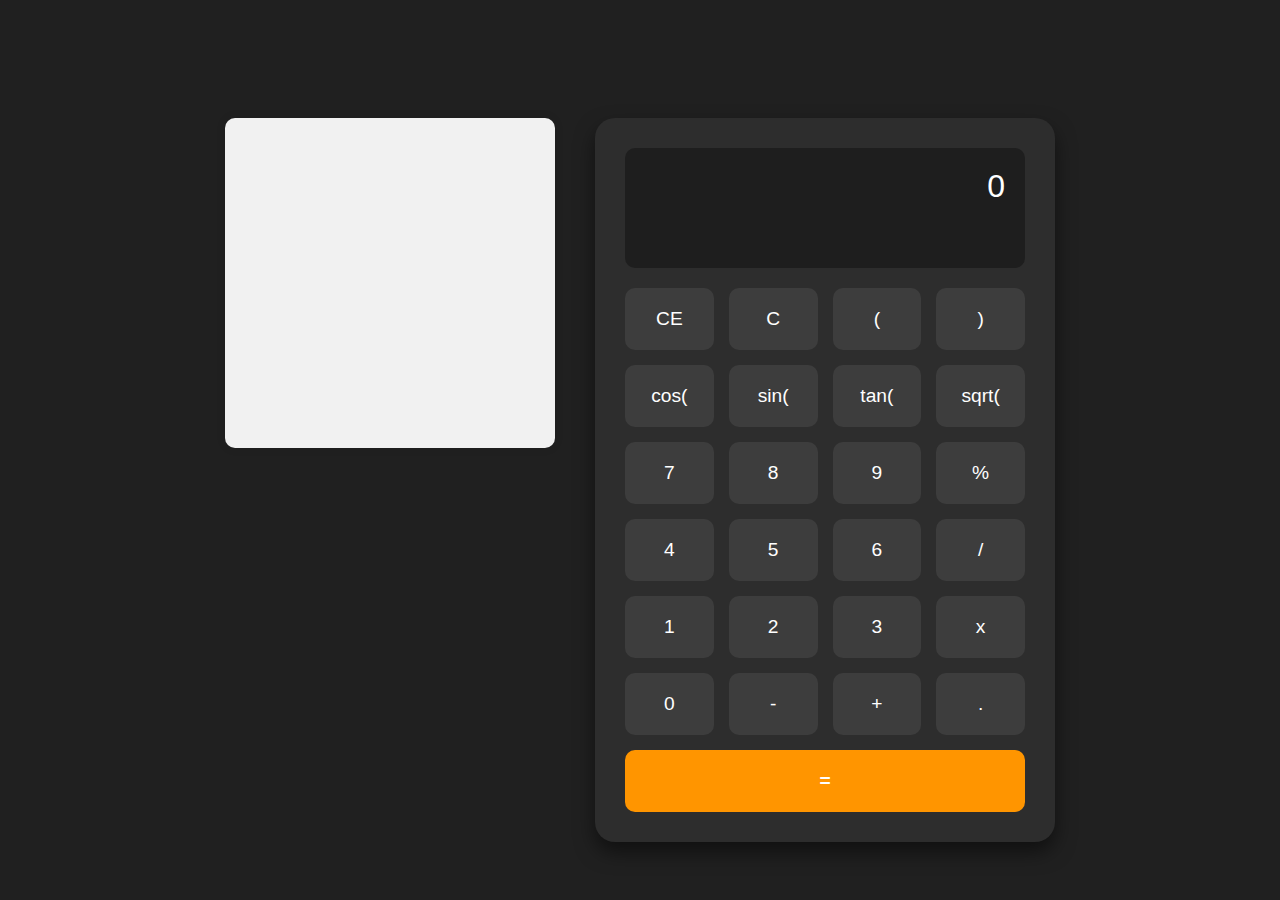
<file: index.html>
<!DOCTYPE html>
<html lang="en">
<head>
  <meta charset="UTF-8" />
  <meta name="viewport" content="width=device-width, initial-scale=1.0" />
  <title>Windows Calculator Clone</title>
  <link rel="stylesheet" href="style.css" />
</head>
<body>
  <div class="layout">
    <div id="history" class="history"></div>
  
  <div class="calculator">
    <div class="display">
      <div id="expression"></div>
      <div id="result">0</div>
    </div>
    <div class="buttons">
      <button class="btn" data-action="clear-entry">CE</button>
      <button class="btn" data-action="clear">C</button>
      <button class="btn">(</button>
      <button class="btn">)</button>
      <button class="btn">cos(</button>
      <button class="btn">sin(</button>
      <button class="btn">tan(</button>
      <button class="btn">sqrt(</button>
      <button class="btn">7</button>
      <button class="btn">8</button>
      <button class="btn">9</button>
      <button class="btn">%</button>
      <button class="btn">4</button>
      <button class="btn">5</button>
      <button class="btn">6</button>
      <button class="btn">/</button>
      <button class="btn">1</button>
      <button class="btn">2</button>
      <button class="btn">3</button>
      <button class="btn" data-value="*">x</button>
      <button class="btn">0</button>
      <button class="btn">-</button>
      <button class="btn">+</button>
      <button class="btn">.</button>
      <button class="btn equal">=</button>
      <!-- <button class="btn delete" data-action="delete">
        <svg width="24" height="24" fill="white" viewBox="0 0 24 24">
          <path d="M6.414 4L2 12l4.414 8H20a2 2 0 0 0 2-2V6a2 2 0 0 0-2-2H6.414zM9.707 9.707L11.414 8l1.293 1.293L14 10.586l-1.293 1.293L14 13.172l-1.293 1.293-1.293-1.293L10.12 12.88 8.828 14.172 7.535 12.88 8.828 11.586 7.535 10.293 8.828 9z"/>
        </svg>
      </button> -->
    </div>
  </div>
  

  <script src="app.js"></script>
</body>
</html>
</file>
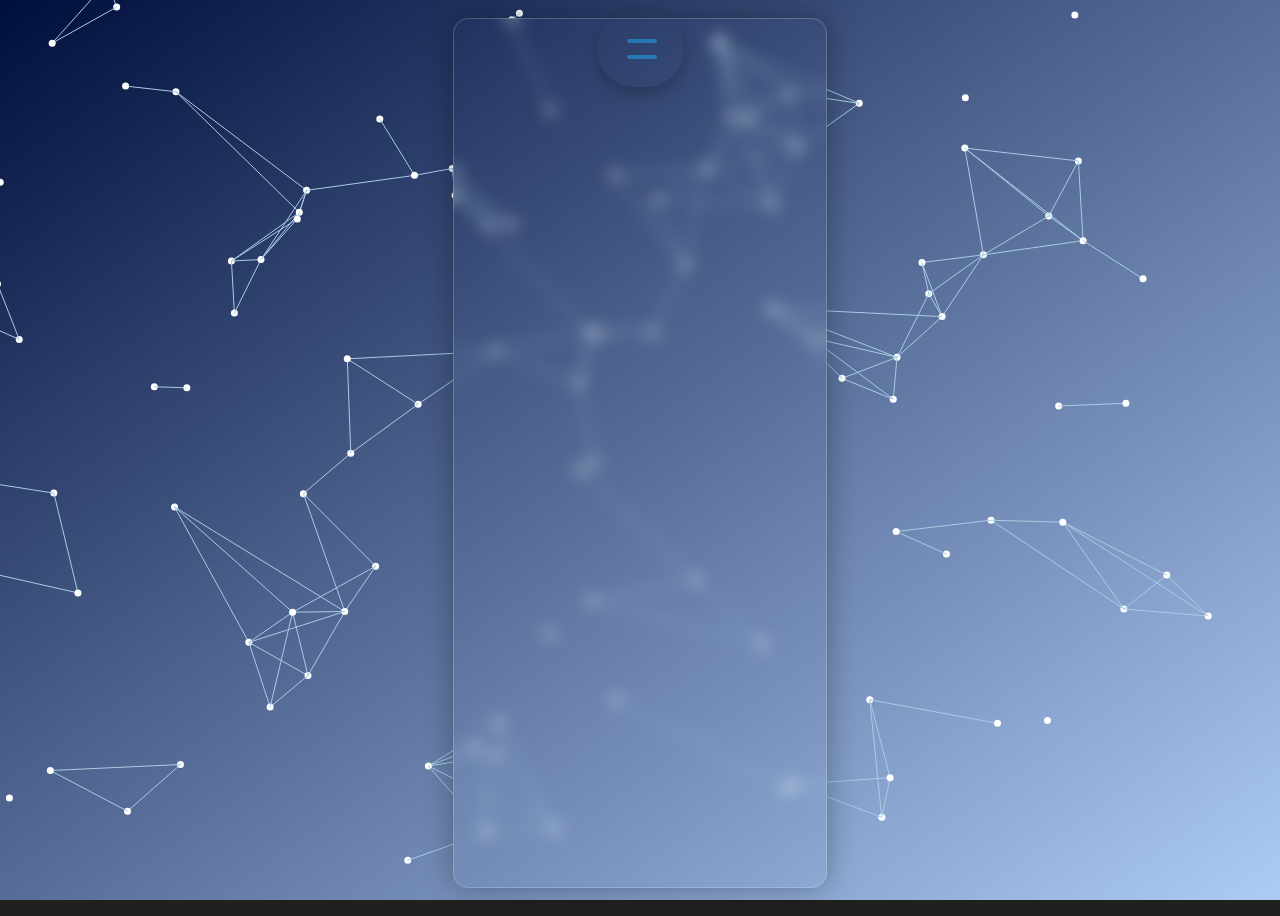
<file: calcul/demo/index.html>
<!DOCTYPE html>
<html lang="en">
<head>
    <meta charset="UTF-8">
    <meta name="viewport" content="width=device-width, initial-scale=1.0">
    <title>Document</title>
    
    <script src="https://code.jquery.com/jquery-3.6.0.min.js"></script>
    <script src="../jquery.particleground.min.js"></script>
    <link href="https://fonts.googleapis.com/css2?family=Patrick+Hand&display=swap" rel="stylesheet">
    <link rel="stylesheet" href="css/demo.css">

</head>
<body>
    <div class="nav-container">
        <div class="nav">
            <input type="checkbox">
            <span></span>
            <span></span>
            <div class="menu">
                <li><a href="#" alt="history"><img src="[data-uri]" alt="time-machine--v1"></a></li>
                <li><a href="#" alt="unit-Converter"><img src="[data-uri]" alt="balance-scale-left"></a></li>
                <li><a href="#" alt="timeConverter"><img src="[data-uri]" alt="order-history"></a></li>
                <li><a href="#" alt="rules"><img src="[data-uri]" alt="hint"></a></li>
            </div>
        </div>
    </div>
    <div class="time-converter">
        <h2>🌍 World Time Converter</h2>
        <label>From Time Zone:</label>
        <select id="fromZone"></select>
      
        <label>To Time Zone:</label>
        <select id="toZone"></select>
      
        <label>Time:</label>
        <input type="time" id="inputTime">
      
        <button onclick="convertTime()">Convert</button>
      
        <div id="convertedTime"></div>
    </div>
      
    <div id="particles"></div>
    <div class="layout">
        <!-- Unit Converter Box -->
        <div class="unit-converter">
            <h3>Unit Converter</h3>
            <input type="number" id="unit-input" placeholder="Enter value">
            <select id="unit-type">
                <option value="cm-to-in">cm → in</option>
                <option value="in-to-cm">in → cm</option>
                <option value="kg-to-lb">kg → lb</option>
                <option value="lb-to-kg">lb → kg</option>
                <option value="c-to-f">°C → °F</option>
                <option value="f-to-c">°F → °C</option>
            </select>
            <button id="convert-btn" class="btn">Convert</button>
            <div id="unit-result" class="display" style="margin-top: 15px;">Result: 0</div>
        </div>
        
        <div id="history" class="history"></div>
<!-- Help Menu Modal -->
<div class="rules" style="display: none;">
  <div class="modal-content">
    
    <div class="tab-container">
        <div class="tab active" data-tab="rules">Math Rules</div>
        <div class="tab" data-tab="warnings">Warnings</div>
    </div>
    
    <div class="tab-content active" id="rules">
        <div class="rules-section">
            <div class="rule-item">
                <div class="rule-title">Order of Operations (PEMDAS)</div>
                <div class="rule-details">
                    <p>PEMDAS stands for Parentheses, Exponents, Multiplication and Division (left to right), Addition and Subtraction (left to right).</p>
                    <p><strong>Example:</strong> 3 + 4 × 2 = 11 (not 14)</p>
                    <ul>
                        <li>Parentheses: (3 + 4) × 2 = 14</li>
                        <li>Exponents: 3 + 4² = 19</li>
                        <li>Multiplication/Division: 8 ÷ 2 × 4 = 16</li>
                    </ul>
                </div>
            </div>
            <div class="rule-item">
                <div class="rule-title">Negative Numbers</div>
                <div class="rule-details">
                    <p>Negative numbers are represented with a minus sign (-).</p>
                    <p>Operations with negatives:</p>
                    <ul>
                        <li>-(-a) = a</li>
                        <li>a + (-b) = a - b</li>
                        <li>a × (-b) = -(a × b)</li>
                        <li>(-a) × (-b) = a × b</li>
                    </ul>
                </div>
            </div>
            <div class="rule-item">
                <div class="rule-title">Percentages</div>
                <div class="rule-details">
                    <p>The percentage (%) calculates the percent of a number.</p>
                    <p><strong>Examples:</strong></p>
                    <ul>
                        <li>50% of 200 = 100</li>
                        <li>Add a percentage: 200 + 10% = 220</li>
                        <li>Subtract a percentage: 200 - 10% = 180</li>
                    </ul>
                </div>
            </div>
            <div class="rule-item">
                <div class="rule-title">Decimal Numbers</div>
                <div class="rule-details">
                    <p>Decimal numbers use a dot (.) as the separator.</p>
                    <p>Operations follow the same rules as with integers.</p>
                    <p><strong>Examples:</strong></p>
                    <ul>
                        <li>3.5 + 2.1 = 5.6</li>
                        <li>4.8 ÷ 2 = 2.4</li>
                        <li>0.1 + 0.2 = 0.3</li>
                    </ul>
                </div>
            </div>
        </div>
    </div>
    
    <div class="tab-content" id="warnings">
        <div class="rules-section">
            <div class="rule-item">
                <div class="rule-title">Division by Zero</div>
                <div class="rule-details">
                    <p>Division by zero is impossible and will generate an error.</p>
                    <p><strong>Example:</strong> 5 ÷ 0 = Error</p>
                    <p>This operation has no defined mathematical result.</p>
                </div>
            </div>
            <div class="rule-item">
                <div class="rule-title">Invalid Input</div>
                <div class="rule-details">
                    <p>The calculator will display an error for invalid expressions.</p>
                    <p><strong>Examples:</strong></p>
                    <ul>
                        <li>Multiple operators: 3++4</li>
                        <li>Unclosed parentheses: 3×(2+5</li>
                        <li>Incorrect syntax: 3.4.5 + 2</li>
                    </ul>
                </div>
            </div>
            <div class="rule-item">
                <div class="rule-title">Precision Limits</div>
                <div class="rule-details">
                    <p>The calculator has precision limits for very large or very small numbers.</p>
                    <p>Extreme values may be rounded or shown in scientific notation.</p>
                    <p><strong>Example:</strong> 1.23456789e+15 for 1,234,567,890,000,000</p>
                </div>
            </div>
        </div>
    </div>
    
    <div class="calculator-footer" id="hideHelp">
        Hide Help
    </div>
  </div>
</div>
<!-- End Help Menu Modal -->

        <!-- New Transparent Calculator -->
        <div class="calculator">
            <div class="calculator-showing">
                <input type="text" class="calculator-input calculator-expression" id="expression" readonly>
            </div>
            <div class="calculator-typing">
                <input type="text" class="calculator-input calculator-result" id="result" readonly>
            </div>
            <div class="calculator-buttons">
                <div class="calculator-row">
                    <button class="calculator-button blue-button" data-action="clear-entry">CE</button>
                    <button class="calculator-button blue-button" data-action="clear">C</button>
                    <button class="calculator-button blue-button">(</button>
                    <button class="calculator-button blue-button">)</button>
                </div>
                <div class="calculator-row">
                    <button class="calculator-button blue-button">cos(</button>
                    <button class="calculator-button blue-button">sin(</button>
                    <button class="calculator-button blue-button">tan(</button>
                    <button class="calculator-button blue-button">sqrt(</button>
                </div>
                <div class="calculator-row">
                    <button class="calculator-button">7</button>
                    <button class="calculator-button">8</button>
                    <button class="calculator-button">9</button>
                    <button class="calculator-button blue-bg-button">%</button>
                </div>
                <div class="calculator-row">
                    <button class="calculator-button">4</button>
                    <button class="calculator-button">5</button>
                    <button class="calculator-button">6</button>
                    <button class="calculator-button blue-bg-button">/</button>
                </div>
                <div class="calculator-row">
                    <button class="calculator-button">1</button>
                    <button class="calculator-button">2</button>
                    <button class="calculator-button">3</button>
                    <button class="calculator-button blue-bg-button">*</button>
                </div>
                <div class="calculator-row">
                    <button class="calculator-button calculator-zero">0</button>
                    <button class="calculator-button blue-bg-button">.</button>
                    <button class="calculator-button blue-bg-button">+</button>
                </div>
                <div class="calculator-row">
                    <button class="calculator-button calculator-equal">=</button>
                    <button class="calculator-button blue-bg-button">-</button>
                </div>
            </div>
        </div>
    </div>

    <script src="js/script.js"></script>
    
</body>
</html>
</file>
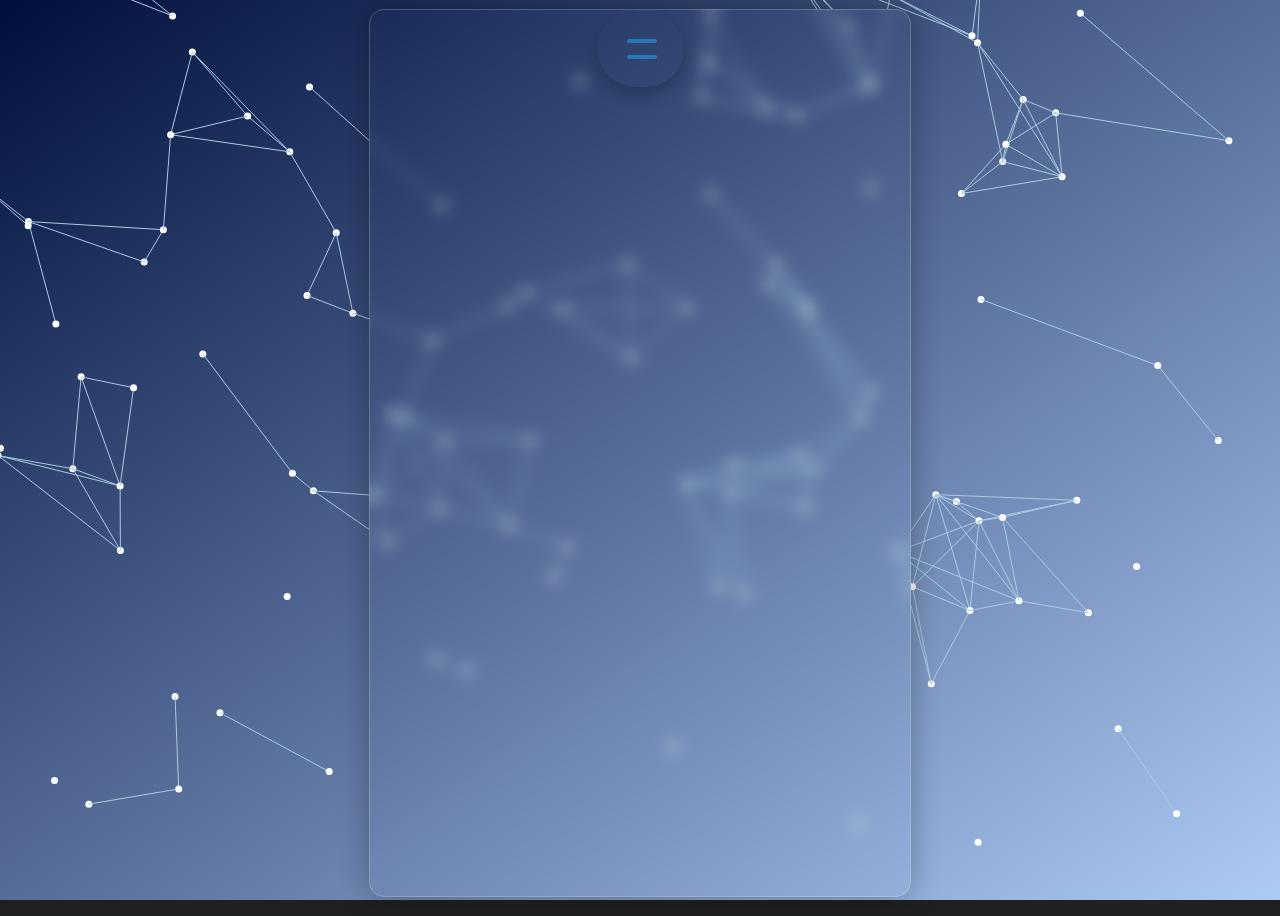
<file: particleground-master/demo/index.html>
<!DOCTYPE html>
<html lang="en">
<head>
    <meta charset="UTF-8">
    <meta name="viewport" content="width=device-width, initial-scale=1.0">
    <title>Document</title>
    <script src="https://code.jquery.com/jquery-3.6.0.min.js"></script>
    <script src="../jquery.particleground.min.js"></script>
    <link href="https://fonts.googleapis.com/css2?family=Patrick+Hand&display=swap" rel="stylesheet">
    <link rel="stylesheet" href="css/demo.css">
</head>
<body>
    <div class="nav-container">
        <div class="nav">
            <input type="checkbox">
            <span></span>
            <span></span>
            <div class="menu">
                <li><a href="#" alt="history"><img src="[data-uri]" alt="time-machine--v1"></a></li>
                <li><a href="#" alt="unit-Converter"><img src="[data-uri]" alt="balance-scale-left"></a></li>
                <li><a href="#" alt="timeConverter"><img src="[data-uri]" alt="order-history"></a></li>
                <li><a href="#"><img src="[data-uri]" alt="hint"></a></li>
            </div>
        </div>
    </div>
    <div class="time-converter">
        <h2>🌍 World Time Converter</h2>
        <label>From Time Zone:</label>
        <select id="fromZone"></select>
      
        <label>To Time Zone:</label>
        <select id="toZone"></select>
      
        <label>Time:</label>
        <input type="time" id="inputTime">
      
        <button onclick="convertTime()">Convert</button>
      
        <div id="convertedTime"></div>
    </div>
      
    <div id="particles"></div>
    <div class="layout">
        <!-- Unit Converter Box -->
        <div class="unit-converter">
            <h3>Unit Converter</h3>
            <input type="number" id="unit-input" placeholder="Enter value">
            <select id="unit-type">
                <option value="cm-to-in">cm → in</option>
                <option value="in-to-cm">in → cm</option>
                <option value="kg-to-lb">kg → lb</option>
                <option value="lb-to-kg">lb → kg</option>
                <option value="c-to-f">°C → °F</option>
                <option value="f-to-c">°F → °C</option>
            </select>
            <button id="convert-btn" class="btn">Convert</button>
            <div id="unit-result" class="display" style="margin-top: 15px;">Result: 0</div>
        </div>
        
        <div id="history" class="history"></div>
        
        <!-- New Transparent Calculator -->
        <div class="calculator">
            <div class="calculator-showing">
                <input type="text" class="calculator-input calculator-expression" id="expression" readonly>
            </div>
            <div class="calculator-typing">
                <input type="text" class="calculator-input calculator-result" id="result" readonly>
            </div>
            <div class="calculator-buttons">
                <div class="calculator-row">
                    <button class="calculator-button blue-button" data-action="clear-entry">CE</button>
                    <button class="calculator-button blue-button" data-action="clear">C</button>
                    <button class="calculator-button blue-button">(</button>
                    <button class="calculator-button blue-button">)</button>
                </div>
                <div class="calculator-row">
                    <button class="calculator-button blue-button">cos(</button>
                    <button class="calculator-button blue-button">sin(</button>
                    <button class="calculator-button blue-button">tan(</button>
                    <button class="calculator-button blue-button">sqrt(</button>
                </div>
                <div class="calculator-row">
                    <button class="calculator-button">7</button>
                    <button class="calculator-button">8</button>
                    <button class="calculator-button">9</button>
                    <button class="calculator-button blue-bg-button">%</button>
                </div>
                <div class="calculator-row">
                    <button class="calculator-button">4</button>
                    <button class="calculator-button">5</button>
                    <button class="calculator-button">6</button>
                    <button class="calculator-button blue-bg-button">/</button>
                </div>
                <div class="calculator-row">
                    <button class="calculator-button">1</button>
                    <button class="calculator-button">2</button>
                    <button class="calculator-button">3</button>
                    <button class="calculator-button blue-bg-button">*</button>
                </div>
                <div class="calculator-row">
                    <button class="calculator-button calculator-zero">0</button>
                    <button class="calculator-button blue-bg-button">.</button>
                    <button class="calculator-button blue-bg-button">+</button>
                </div>
                <div class="calculator-row">
                    <button class="calculator-button calculator-equal">=</button>
                    <button class="calculator-button blue-bg-button">-</button>
                </div>
            </div>
        </div>
    </div>






    <script src="js/script.js"></script>
</body>
</html>
</file>
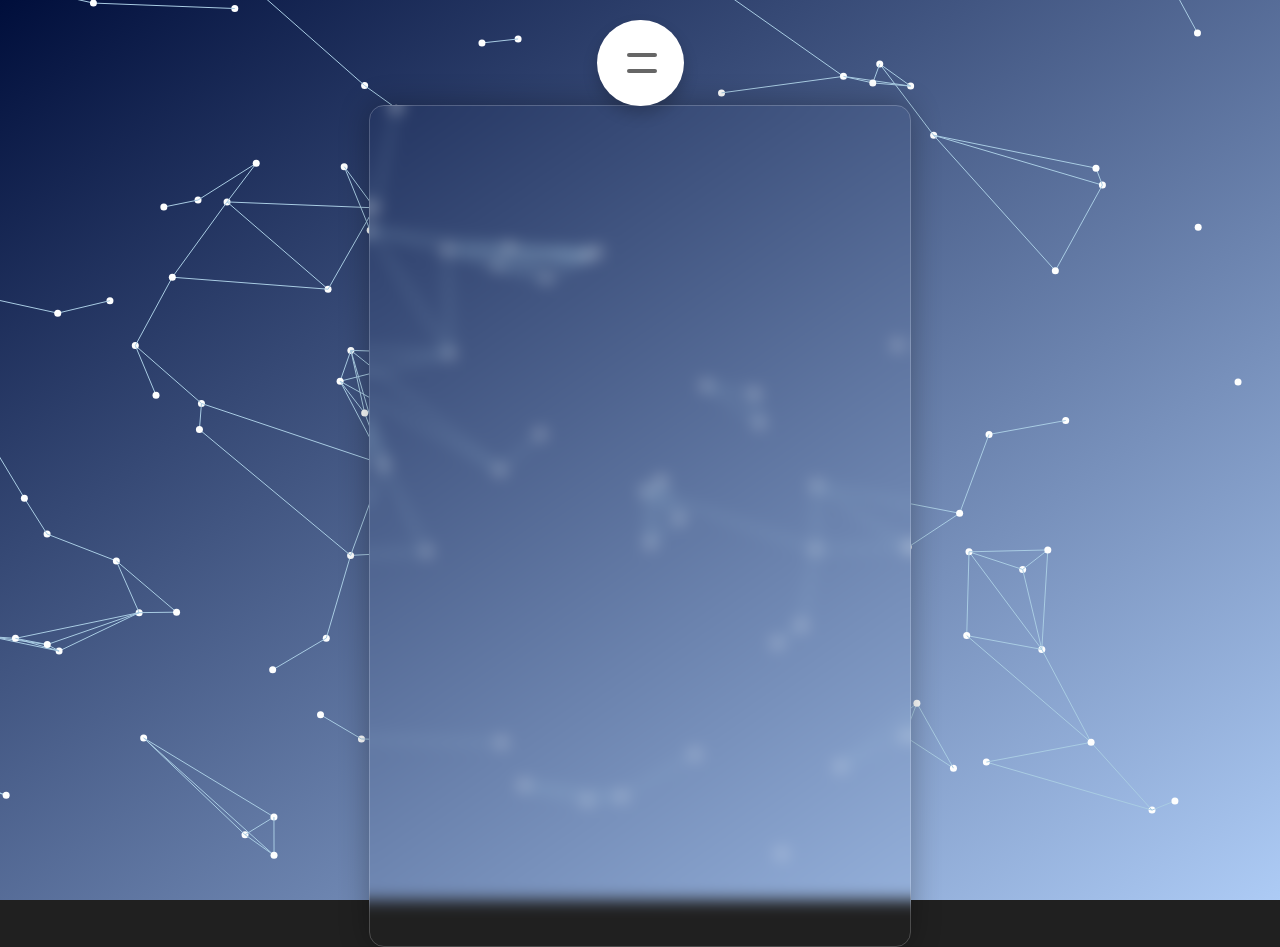
<file: particleground-master/test/test.html>
<!DOCTYPE html>
<html lang="en">
<head>
    <meta charset="UTF-8">
    <meta name="viewport" content="width=device-width, initial-scale=1.0">
    <title>Document</title>
    <script src="https://code.jquery.com/jquery-3.6.0.min.js"></script>
    <script src="../jquery.particleground.min.js"></script>
    <link href="https://fonts.googleapis.com/css2?family=Patrick+Hand&display=swap" rel="stylesheet">
    <style>
    #particles {
        position: fixed;
        top: 0;
        left: 0;
        width: 100%;
        height: 100%;
        z-index: -1;
        background: linear-gradient(to bottom right, #000e3b, #adcbf5);
    }

    body {
        margin: 0;
        padding: 0;
        background: #202020;
        height: 100vh;
        font-family: "Segoe UI", Tahoma, Geneva, Verdana, sans-serif;
        display: flex;
        flex-direction: column;
    }
    
    /* New Transparent Calculator Styles */
    .calculator {
        width: 90vw;
        max-width: 500px;
        height: 90vh;
        max-height: 800px;
        border-radius: 15px;
        background-color: transparent;
        backdrop-filter: blur(8px);
        position: relative;
        box-shadow: 0px 0px 30px rgba(0, 0, 0, 0.3);
        border: 1px solid rgba(255, 255, 255, 0.2);
        animation: pop-in 0.5s ease-out;
        margin: 0 auto;
        padding: 20px;
    }
    
    .calculator-buttons {
        height: 60vh;
        max-height: 400px;
        margin-top: 20vh;
    }
    
    .calculator-row {
        display: flex;
        justify-content: space-around;
        align-items: center;
        margin: 1vh 1vw;
    }
    
    .calculator-button {
        border: none;
        background-color: rgba(255, 255, 255, 0.8);
        width: 18vw;
        max-width: 150px;
        height: 8vh;
        max-height: 80px;
        border-radius: 15px;
        font-size: min(3vw, 1.5em);
        color: #000000;
        opacity: 0;
        box-shadow: 0px 0px 10px rgba(176,224,255,255),
                        inset 2px 2px 4px rgba(255, 255, 255, 0.05),
                        inset -2px -2px 4px rgba(176,224,255,255);
        transition: all 0.3s ease;
        margin: 0.5vh;
    }
    
    .calculator-button:hover {
        transform: scale(1.05);
        background-color: rgba(255, 255, 255, 0.95);
    }
    
    .calculator-equal {
        background-color: rgba(32, 172, 253, 0.9);
        width: 40vw;
        max-width: 280px;
        color: white;
        box-shadow: 0px 0px 15px rgba(32, 172, 253, 0.5),
                    inset 2px 2px 4px rgba(255, 255, 255, 0.1),
                    inset -2px -2px 4px rgba(0, 0, 0, 0.2);
    }
    
    .calculator-zero {
        width: 20vw;
        max-width: 150px;
    }
    
    .calculator-input {
        width: 86vw;
        max-width: 380px;
        background-color: transparent;
        outline: none;
        border: none;
        height: 6vh;
        max-height: 50px;
        font-size: min(5vw, 2.5em);
        color: #000000;
        text-shadow: 0 0 3px rgba(255, 255, 255, 0.5);
        opacity: 0;
        padding: 0 2vw;
        margin-top: 3vh;
    }
    
    .calculator-expression {
        border-top-left-radius: 7px;
        border-top-right-radius: 7px;
        margin-top: 2vh;
    }
    
    .calculator-result {
        border-bottom-left-radius: 7px;
        border-bottom-right-radius: 7px;
    }
    
    .calculator-typing {
        position: absolute;
        top: 15vh;
        width: 100%;
        margin-top: -2vh;

    }
    
    .calculator-showing {
        position: absolute;
        top: 8vh;
        width: 100%;
        
    }
    
    .blue-button {
        color: #20acfd;
        box-shadow: 0px 0px 10px rgba(176, 224, 255, 0.4),
                    inset 2px 2px 4px rgba(255, 255, 255, 0.1),
                    inset -2px -2px 4px rgba(176, 224, 255, 0.3);
    }
    
    .blue-bg-button {
        background-color: rgba(176, 224, 255, 0.8);
        color: white;
        box-shadow: 0px 0px 10px rgba(176, 224, 255, 0.4),
                    inset 2px 2px 4px rgba(255, 255, 255, 0.1),
                    inset -2px -2px 4px rgba(0, 0, 0, 0.2);
    }

    .layout {
        display: flex;
        justify-content: center;
        align-items: center;
        gap: 40px; 
        height: calc(100vh - 100px);
    }
    
    .calculator-wrapper {
        display: flex;
        flex-direction: column;
        align-items: center;
    }
    
    .history {
        display: none;
        width: 300px;
        max-height: 300px;
        overflow-y: auto;
        background: #f1f1f1;
        padding: 15px;
        border-radius: 10px;
        font-family: monospace;
        font-size: 14px;
        box-shadow: 0 0 10px rgba(0,0,0,0.1);
    }
    
    .history-item {
        margin-bottom: 8px;
        background: white;
        padding: 6px 10px;
        border-radius: 6px;
        box-shadow: 0 1px 2px rgba(0,0,0,0.05);
    }
    
    [data-action="delete"] {
        background: #575353;
        color: white;
        grid-column: span 2;
    }
    
    [data-action="delete"]:hover {
        background: #e57373;
    }
    
    @keyframes pop-in {
        from {
            transform: scale(0.8);
            opacity: 0;
        }
        to {
            transform: scale(1);
            opacity: 1;
        }
    }

    @keyframes enter3D {
        0% {
            opacity: 0.5;
            transform: translate3d(-50px, -300px, 400px) rotateX(40deg) rotateY(20deg);
        }
        100% {
            opacity: 1;
            transform: translate3d(0, 0, 0) rotateX(0deg) rotateY(0deg);
        }
    }

    .animate {
        animation: enter3D 1s ease forwards;
    }
    /* -----------------------------------unit----------------------------- */
    .unit-converter {
        display: none;
        background: #2d2d2d;
        padding: 20px;
        border-radius: 20px;
        color: white;
        font-family: 'Patrick Hand', cursive;
        width: 300px;
        box-shadow: 0 10px 20px rgba(0, 0, 0, 0.4);
        flex-direction: column;
        gap: 15px;
    }
    .unit-converter input,
    .unit-converter select,
    .unit-converter button {
        padding: 10px;
        border: none;
        border-radius: 10px;
        font-size: 1rem;
    }
    .unit-converter input,
    .unit-converter select {
        background: #1e1e1e;
        color: white;
    }
    .unit-converter button {
        background: #ff9500;
        color: white;
        cursor: pointer;
        transition: background 0.3s;
    }
    .unit-converter button:hover {
        background: #ffa733;
    }

    /* nav----------------------------------------------- */

    .nav-container {
        display: flex;
        justify-content: center;
        padding: 20px 0;
        width: 100%;
        z-index: 30;
    }

    .nav, .menu {
        display: flex;
        justify-content: center;
        align-items: center;
    }

    .nav {
        position: relative;
        z-index: 21;
        width: auto;
        background-color: #fff;
        padding: 20px;
        transition: 0.5s;
        border-radius: 50px;
        overflow: hidden;
        box-shadow: 0 8px 15px rgba(0,0,0,.2);
    }

    .menu {
        margin: 0;
        padding: 0;
        width: 0;
        overflow: hidden;
        transition: 0.5s;
    }

    .nav input:checked ~ .menu {
        width: 200px;
    }

    .menu li {
        list-style: none;
        margin: 0 10px;
    }

    .menu li a {
        text-decoration: none;
        color: #666;
        text-transform: uppercase;
        font-weight: 600;
        transition: 0.5s;
    }

    .menu li a:hover {
        color: #161919;
    }

    .nav input {
        width: 40px;
        height: 40px;
        cursor: pointer;
        opacity: 0;
    }

    .nav span {
        position: absolute;
        left: 30px;
        width: 30px;
        height: 4px;
        border-radius: 50px;
        background-color: #666;
        pointer-events: none;
        transition: 0.5s;
    }

    .nav input:checked ~ span {
        background-color: #f974a1;
    }

    .nav span:nth-child(2) {
        transform: translateY(-8px);
    }

    .nav input:checked ~ span:nth-child(2) {
        transform: translateY(0) rotate(-45deg);
    }
    .nav span:nth-child(3) {
        transform: translateY(8px);
    }

    .nav input:checked ~ span:nth-child(3) {
        transform: translateY(0) rotate(45deg);
    }
    /* -------------------------time-converter------------------- */
    .time-converter {
        display: none;
        background: #2d2d2d;
        color: white;
        padding: 20px;
        border-radius: 15px;
        width: 300px;
        margin-top: 40px;
        font-family: 'Segoe UI', sans-serif;
        box-shadow: 0 10px 20px rgba(0,0,0,0.4);
    }

    .time-converter label,
    .time-converter input,
    .time-converter select,
    .time-converter button {
        display: block;
        width: 100%;
        margin: 10px 0;
    }

    .time-converter button {
        background: #ff9500;
        color: white;
        padding: 10px;
        border: none;
        border-radius: 10px;
        cursor: pointer;
    }

    /* Responsive adjustments */
    @media (min-width: 768px) {
        .calculator {
            width: 70vw;
        }
        .calculator-button {
            font-size: min(2vw, 1.5em);
        }
    }

    @media (max-height: 500px) and (orientation: landscape) {
        .calculator {
            height: 90vh;
        }
        .calculator-buttons {
            height: 50vh;
        }
    }

    /* Fix for the layout structure */
    body {
        display: flex;
        flex-direction: column;
    }
    
    .page-content {
        display: flex;
        flex-direction: column;
        flex: 1;
    }
    </style>
</head>
<body>
    <!-- Navigation now at the top of the body -->
    <div class="nav-container">
        <div class="nav">
            <input type="checkbox">
            <span></span>
            <span></span>
            <div class="menu">
                <li><a href="#"><img src="[data-uri]" alt="time-machine--v1"></a></li>
                <li><a href="#"><img src="[data-uri]" alt="balance-scale-left"></a></li>
                <li><a href="#"><img src="[data-uri]" alt="order-history"></a></li>
                <li><a href="#"><img src="[data-uri]" alt="hint"></a></li>
            </div>
        </div>
    </div>

    <div class="page-content">
        <div class="time-converter">
            <h2>🌍 World Time Converter</h2>
            <label>From Time Zone:</label>
            <select id="fromZone"></select>
          
            <label>To Time Zone:</label>
            <select id="toZone"></select>
          
            <label>Time:</label>
            <input type="time" id="inputTime">
          
            <button onclick="convertTime()">Convert</button>
          
            <div id="convertedTime"></div>
        </div>
          
        <div id="particles"></div>
        <div class="layout">
            <!-- Unit Converter Box -->
            <div class="unit-converter">
                <h3>Unit Converter</h3>
                <input type="number" id="unit-input" placeholder="Enter value">
                <select id="unit-type">
                    <option value="cm-to-in">cm → in</option>
                    <option value="in-to-cm">in → cm</option>
                    <option value="kg-to-lb">kg → lb</option>
                    <option value="lb-to-kg">lb → kg</option>
                    <option value="c-to-f">°C → °F</option>
                    <option value="f-to-c">°F → °C</option>
                </select>
                <button id="convert-btn" class="btn">Convert</button>
                <div id="unit-result" class="display" style="margin-top: 15px;">Result: 0</div>
            </div>
            
            <div id="history" class="history"></div>
            
            <!-- New Transparent Calculator -->
            <div class="calculator">
                <div class="calculator-showing">
                    <input type="text" class="calculator-input calculator-expression" id="expression" readonly>
                </div>
                <div class="calculator-typing">
                    <input type="text" class="calculator-input calculator-result" id="result" readonly>
                </div>
                <div class="calculator-buttons">
                    <div class="calculator-row">
                        <button class="calculator-button blue-button" data-action="clear-entry">CE</button>
                        <button class="calculator-button blue-button" data-action="clear">C</button>
                        <button class="calculator-button blue-button">(</button>
                        <button class="calculator-button blue-button">)</button>
                    </div>
                    <div class="calculator-row">
                        <button class="calculator-button blue-button">cos(</button>
                        <button class="calculator-button blue-button">sin(</button>
                        <button class="calculator-button blue-button">tan(</button>
                        <button class="calculator-button blue-button">sqrt(</button>
                    </div>
                    <div class="calculator-row">
                        <button class="calculator-button">7</button>
                        <button class="calculator-button">8</button>
                        <button class="calculator-button">9</button>
                        <button class="calculator-button blue-bg-button">%</button>
                    </div>
                    <div class="calculator-row">
                        <button class="calculator-button">4</button>
                        <button class="calculator-button">5</button>
                        <button class="calculator-button">6</button>
                        <button class="calculator-button blue-bg-button">/</button>
                    </div>
                    <div class="calculator-row">
                        <button class="calculator-button">1</button>
                        <button class="calculator-button">2</button>
                        <button class="calculator-button">3</button>
                        <button class="calculator-button blue-bg-button">*</button>
                    </div>
                    <div class="calculator-row">
                        <button class="calculator-button calculator-zero">0</button>
                        <button class="calculator-button blue-bg-button">.</button>
                        <button class="calculator-button blue-bg-button">+</button>
                    </div>
                    <div class="calculator-row">
                        <button class="calculator-button calculator-equal">=</button>
                        <button class="calculator-button blue-bg-button">-</button>
                    </div>
                </div>
            </div>
        </div>
    </div>

    <script>
        $(document).ready(function () {
            $('#particles').particleground({
                dotColor: '#fdfefe',
                lineColor: ' #a9cce3 '
            });
            
            // Animate calculator elements
            const elements = [
                ...document.querySelectorAll(".calculator-input"),
                ...document.querySelectorAll(".calculator-button")
            ];

            elements.forEach((el, i) => {
                setTimeout(() => {
                    el.classList.add("animate");
                }, i * 100);
            });
        });

        const displayExpression = document.getElementById("expression");
        const displayResult = document.getElementById("result");
        const historyContainer = document.getElementById("history");
        const buttons = document.querySelectorAll(".calculator-button");

        let expression = "";

        buttons.forEach(button => {
            button.addEventListener("click", () => {
                const value = button.dataset.value || button.textContent.trim();

                if (button.dataset.action === "clear") {
                    expression = "";
                    displayExpression.value = "";
                    displayResult.value = "0";
                    return;
                }

                if (button.dataset.action === "clear-entry") {
                    expression = expression.slice(0, -1);
                    displayExpression.value = expression;
                    return;
                }

                if (value === "=") {
                    try {
                        let evalExpr = expression
                            .replace(/cos\(/g, "Math.cos(")
                            .replace(/sin\(/g, "Math.sin(")
                            .replace(/tan\(/g, "Math.tan(")
                            .replace(/sqrt\(/g, "Math.sqrt(")
                            .replace(/%/g, "/100");
                        let result = eval(evalExpr);
                        displayResult.value = result;

                        var historyitem = document.createElement('div')
                        historyitem.innerText = `${expression}=${result}`
                        historyitem.classList.add('history-item');
                        var allhistory = document.getElementById('history')
                        allhistory.classList.add('history');
                        allhistory.appendChild(historyitem)

                    } catch {
                        displayResult.value = "Error";
                    }
                    return;
                }

                expression += value;
                displayExpression.value = expression;
            });
        });

        document.getElementById("convert-btn").addEventListener("click", function () {
            const input = parseFloat(document.getElementById("unit-input").value);
            const type = document.getElementById("unit-type").value;
            const resultDisplay = document.getElementById("unit-result");
            let result;

            if (isNaN(input)) {
                resultDisplay.textContent = "Please enter a valid number.";
                return;
            }

            switch (type) {
                case "cm-to-in":
                    result = input / 2.54;
                    break;
                case "in-to-cm":
                    result = input * 2.54;
                    break;
                case "kg-to-lb":
                    result = input * 2.20462;
                    break;
                case "lb-to-kg":
                    result = input / 2.20462;
                    break;
                case "c-to-f":
                    result = (input * 9 / 5) + 32;
                    break;
                case "f-to-c":
                    result = (input - 32) * 5 / 9;
                    break;
                default:
                    result = "Error";
            }

            resultDisplay.textContent = `Result: ${result.toFixed(2)}`;
        });

        // Time Converter Functions
        const timeZones = [
            { label: "New York (EST)", zone: "America/New_York" },
            { label: "London (GMT)", zone: "Europe/London" },
            { label: "Paris (CET)", zone: "Europe/Paris" },
            { label: "Tokyo (JST)", zone: "Asia/Tokyo" },
            { label: "Sydney (AEST)", zone: "Australia/Sydney" },
            { label: "Dubai (GST)", zone: "Asia/Dubai" },
        ];
        
        function populateZones() {
            const fromSelect = document.getElementById("fromZone");
            const toSelect = document.getElementById("toZone");
            
            timeZones.forEach(({ label, zone }) => {
                let option1 = new Option(label, zone);
                let option2 = new Option(label, zone);
                fromSelect.appendChild(option1);
                toSelect.appendChild(option2);
            });
            
            // Default values
            fromSelect.value = "America/New_York";
            toSelect.value = "Asia/Tokyo";
        }
        
        function convertTime() {
            const fromZone = document.getElementById("fromZone").value;
            const toZone = document.getElementById("toZone").value;
            const inputTime = document.getElementById("inputTime").value;
            
            if (!inputTime) {
                document.getElementById("convertedTime").innerText = "Please enter a time.";
                return;
            }
            
            // Use today's date with selected time
            const [hours, minutes] = inputTime.split(":");
            const date = new Date();
            date.setHours(hours, minutes);
            
            // Convert using Intl.DateTimeFormat
            const options = {
                hour: '2-digit',
                minute: '2-digit',
                hour12: true,
                timeZone: toZone,
            };
            
            const converted = new Intl.DateTimeFormat('en-US', options).format(date);
            document.getElementById("convertedTime").innerText = `Converted Time: ${converted}`;
        }
        
        window.onload = populateZones;
    </script>
</body>
</html>
</file>
<file: style.css>
body {
    margin: 0;
    padding: 0;
    background: #202020;
    display: flex;
    align-items: center;
    justify-content: center;
    height: 100vh;
    font-family: "Segoe UI", Tahoma, Geneva, Verdana, sans-serif;
  }
  
  .calculator {
    background: #2d2d2d;
    border-radius: 20px;
    box-shadow: 0 10px 20px rgba(0, 0, 0, 0.5);
    padding: 30px;
    width: 400px;
    animation: pop-in 0.5s ease-out;
  }
  
  .display {
    background: #1e1e1e;
    border-radius: 10px;
    padding: 20px;
    color: white;
    text-align: right;
    font-size: 2rem;
    min-height: 80px;
    margin-bottom: 20px;
  }
  
  #expression {
    font-size: 1rem;
    opacity: 0.7;
  }
  
  .buttons {
    display: grid;
    grid-template-columns: repeat(4, 1fr);
    gap: 15px;
  }
  
  .btn {
    background: #3d3d3d;
    border: none;
    border-radius: 10px;
    padding: 20px;
    color: white;
    font-size: 1.2rem;
    cursor: pointer;
    transition: transform 0.1s, background 0.3s;
  }
  
  .btn:hover {
    background: #5d5d5d;
    transform: scale(1.05);
  }
  
  .equal {
    background: #ff9500;
    font-weight: bold;
    grid-column: span 4;
  }
  
  .equal:hover {
    background: #ffa733;
  }

  .delete {
    background: #5f6264; 
    display: flex;
    align-items: center;
    justify-content: center;
    grid-column: span 2;
  }

  .delete:hover {
    background: #878f99;
  }
  
  .delete svg {
    width: 28px;
    height: 28px;
  }

  .layout {
    display: flex;
    justify-content: center;
    /* align-items: baseline; */
    gap: 40px; 
    margin-top: 60px;
  }
  
  .calculator-wrapper {
    display: flex;
    flex-direction: column;
    align-items: center;
  }
  
  .history {
    width: 300px;
    max-height: 300px;
    overflow-y: auto;
    background: #f1f1f1;
    padding: 15px;
    border-radius: 10px;
    font-family: monospace;
    font-size: 14px;
    box-shadow: 0 0 10px rgba(0,0,0,0.1);
  }
  
  .history-item {
    margin-bottom: 8px;
    background: white;
    padding: 6px 10px;
    border-radius: 6px;
    box-shadow: 0 1px 2px rgba(0,0,0,0.05);
  }
  
  
  [data-action="delete"] {
    background: #575353;
    color: white;
    grid-column: span 2;
  }
  
  [data-action="delete"]:hover {
    background: #e57373;
  }
  
  @keyframes pop-in {
    from {
      transform: scale(0.8);
      opacity: 0;
    }
    to {
      transform: scale(1);
      opacity: 1;
    }
  }
</file>
<file: calcul/demo/css/demo.css>
#particles {
    position: fixed;
    top: 0;
    left: 0;
    width: 100%;
    height: 100%;
    z-index: -1;
    background: linear-gradient(to bottom right, #000e3b, #adcbf5);
}

body {
    margin: 0;
    padding: 0;
    background: #202020;
    height: 100vh;
    font-family: "Segoe UI", Tahoma, Geneva, Verdana, sans-serif;
}

/* New Transparent Calculator Styles */
.calculator {
    width: 90vw;
    max-width: 25.9vw !important;
    max-width: 900px;
    height: 100vh;
    max-height: 92vh;
    border-radius: 15px;
    background-color: transparent;
    backdrop-filter: blur(8px);
    position: fixed;
    box-shadow: 0px 0px 30px rgba(0, 0, 0, 0.3);
    border: 1px solid rgba(255, 255, 255, 0.2);
    animation: pop-in 0.5s ease-out;
    margin: 0 auto;
    margin-top: -12vh;
    padding: 20px;
}

.calculator-buttons {
    height: 90vh;
    max-height: 800px;
    margin-top: 20vh;
}

.calculator-row {
    display: flex;
    justify-content: space-around;
    align-items: center;
    margin: 1.5vh 1vw;
}

.calculator-button {
    border: none;
    background-color: rgba(255, 255, 255, 0.8);
    width: 18vw;
    max-width: 150px;
    height: 8vh;
    max-height: 80px;
    border-radius: 15px;
    font-size: min(3vw, 1.5em);
    color: #000000;
    opacity: 0;
    box-shadow: 0px 0px 10px rgba(176,224,255,255),
                    inset 2px 2px 4px rgba(255, 255, 255, 0.05),
                    inset -2px -2px 4px rgba(176,224,255,255);
    transition: all 0.3s ease;
    margin: 0.5vh;
}



.calculator-equal {
    background-color: rgba(32, 172, 253, 0.9);
    width: 40vw;
    max-width: 280px;
    color: white;
    box-shadow: 0px 0px 15px rgba(32, 172, 253, 0.5),
                inset 2px 2px 4px rgba(255, 255, 255, 0.1),
                inset -2px -2px 4px rgba(0, 0, 0, 0.2);
}

.calculator-zero {
    width: 20vw;
    max-width: 150px;
}

.calculator-input {
    width: 86vw;
    max-width: 380px;
    background-color: transparent;
    outline: none;
    border: none;
    height: 6vh;
    max-height: 50px;
    font-size: min(5vw, 2.5em);
    color: #ffffff;
    text-shadow: 0 0 3px rgba(255, 255, 255, 0.5);
    opacity: 0;
    padding: 0 2vw;
    margin-top: 3vh;
}

.calculator-expression {
    border-top-left-radius: 7px;
    border-top-right-radius: 7px;
    margin-top: 2vh;
}

.calculator-result {
    border-bottom-left-radius: 7px;
    border-bottom-right-radius: 7px;
}

.calculator-typing {
    position: absolute;
    top: 15vh;
    width: 100%;
    margin-top: -2vh;

}

.calculator-showing {
    position: absolute;
    top: 8vh;
    width: 100%;
    
}

.blue-button {
    color: #20acfd;
    box-shadow: 0px 0px 10px rgba(176, 224, 255, 0.4),
                inset 2px 2px 4px rgba(255, 255, 255, 0.1),
                inset -2px -2px 4px rgba(176, 224, 255, 0.3);
}

.blue-bg-button {
    background-color: rgba(176, 224, 255, 0.8);
    color: white;
    box-shadow: 0px 0px 10px rgba(176, 224, 255, 0.4),
                inset 2px 2px 4px rgba(255, 255, 255, 0.1),
                inset -2px -2px 4px rgba(0, 0, 0, 0.2);
}

.layout {
    display: flex;
    justify-content: center;
    align-items: center;
    gap: 40px; 
    height: calc(100vh - 100px);
}


.calculator-wrapper {
    display: flex;
    flex-direction: column;
    align-items: center;
}

.history {
    display: none;
    width: 300px;
    max-height: 300px;
    overflow-y: auto;
    background: transparent;
    backdrop-filter: blur(8px);
    padding: 15px;
    border-radius: 10px;
    font-family: monospace;
    font-size: 14px;
    box-shadow: 0 0 10px rgba(0,0,0,0.1);
}

.history-item {
    margin-bottom: 8px;
    background:rgba(32, 172, 253, 0.3) ;
    padding: 6px 10px;
    color: white;
    border-radius: 6px;
    box-shadow: 0 1px 2px rgba(0,0,0,0.05);
}

[data-action="delete"] {
    background: #575353;
    color: white;
    grid-column: span 2;
}

[data-action="delete"]:hover {
    background: #e57373;
}

@keyframes pop-in {
    from {
        transform: scale(0.8);
        opacity: 0;
    }
    to {
        transform: scale(1);
        opacity: 1;
    }
}

@keyframes enter3D {
    0% {
        opacity: 0.5;
        transform: translate3d(-50px, -300px, 400px) rotateX(40deg) rotateY(20deg);
    }
    100% {
        opacity: 1;
        transform: translate3d(0, 0, 0) rotateX(0deg) rotateY(0deg);
    }
}

.animate {
    animation: enter3D 1s ease forwards;
}
/* -----------------------------------unit----------------------------- */
.unit-converter {
    display: none;
    background: transparent;
    padding: 20px;
    border-radius: 20px;
    color: white;
    font-family: 'Patrick Hand', cursive;
    width: 300px;
    box-shadow: 0 10px 20px rgba(0, 0, 0, 0.4);
    flex-direction: column;
    gap: 15px;
    backdrop-filter: blur(8px);
}
.unit-converter input,
.unit-converter select,
.unit-converter button {
    padding: 10px;
    border: none;
    border-radius: 10px;
    font-size: 1rem;
}
.unit-converter input,
.unit-converter select {
    background: white;
    color: black;
}
.unit-converter button {
    background: rgba(32, 172, 253, 0.9);
    color: white;
    cursor: pointer;
    transition: background 0.3s;
}
.unit-converter button:hover {
    background: #ffa733;
}

/* nav----------------------------------------------- */

.nav-container {
    display: flex;
    justify-content: center;
    padding: 20px 0;
    margin-top: -1vh;
}

.nav, .menu {
    display: flex;
    justify-content: center;
    align-items: center;
}

.nav {
    position: relative;
    z-index: 21;
    width: auto;
    ;
    /* margin-top: 5vh; */
    background-color: transparent;
    padding: 20px;
    transition: 0.5s;
    border-radius: 50px;
    overflow: hidden;
    box-shadow: 0 8px 15px rgba(0,0,0,.2);
}

.menu {
    margin: 0;
    padding: 0;
    width: 0;
    overflow: hidden;
    transition: 0.5s;
}

.nav input:checked ~ .menu {
    width: 200px;
}

.menu li {
    list-style: none;
    margin: 0 10px;
}

.menu li a {
    text-decoration: none;
    color: #000000;
    text-transform: uppercase;
    font-weight: 600;
    transition: 0.5s;
}

.menu li a:hover {
    color: #161919;
}

.nav input {
    width: 40px;
    height: 20px;
    cursor: pointer;
    opacity: 0;
}

.nav span {
    position: absolute;
    left: 30px;
    width: 30px;
    height: 4px;
    border-radius: 50px;
    background-color: rgba(32, 172, 253, 0.5);
    pointer-events: none;
    transition: 0.5s;
}

.nav input:checked ~ span {
    background-color: #f974a1;
}

.nav span:nth-child(2) {
    transform: translateY(-8px);
}

.nav input:checked ~ span:nth-child(2) {
    transform: translateY(0) rotate(-45deg);
}
.nav span:nth-child(3) {
    transform: translateY(8px);
}

.nav input:checked ~ span:nth-child(3) {
    transform: translateY(0) rotate(45deg);
}
/* -------------------------time-converter------------------- */
.time-converter {
    display: none;
    background: transparent;
    color: white;
    padding: 20px;
    border-radius: 15px;
    width: 300px;
    margin-top: 40px;
    font-family: 'Segoe UI', sans-serif;
    box-shadow: 0 10px 20px rgba(0,0,0,0.4);
    backdrop-filter: blur(8px);
}

.time-converter label,
.time-converter input,
.time-converter select,
.time-converter button {
    display: block;
    width: 100%;
    margin: 10px 0;
}

.time-converter button {
    background: rgba(32, 172, 253, 0.9);
    color: white;
    padding: 10px;
    border: none;
    border-radius: 10px;
    cursor: pointer;
}

/* Responsive adjustments */
@media (min-width: 768px) {
    .calculator {
        width: 70vw;
    }
    .calculator-button {
        font-size: min(2vw, 1.5em);
    }
}

@media (max-height: 500px) and (orientation: landscape) {
    .calculator {
        height: 90vh;
    }
    .calculator-buttons {
        height: 50vh;
    }
}

/* showing ---------------------------------------- */

/* Positioning for history, time-converter, and unit-converter */
.history, .time-converter, .unit-converter {
position: absolute;
top: 50%;
left: 5%;
transform: translateY(-50%);
width: 300px; /* Adjust width as needed */
z-index: 10; /* Ensure it appears above other elements */
}

/* Help Button */
.help-btn {
    position: fixed;
    bottom: 20px;
    right: 20px;
    background: #6a4fa3;
    color: #fff;
    border: none;
    padding: 12px 16px;
    border-radius: 8px;
    font-size: 16px;
    cursor: pointer;
    z-index: 1000;
  }
  
  /* rules Container */
  .rules {
    display: none;
    position: fixed;
    z-index: 999;
    left: 0; top: 0;
    width: 100%; height: auto;
    background-color: rgba(0,0,0,0.5);
  }
  
  /* Modal Content Box */
  .modal-content {
    background: #fff;
    margin: 8% auto;
    padding: 20px;
    border-radius: 12px;
    width: 90%;
    max-width: 600px;
    position: relative;
    font-family: Arial, sans-serif;
  }
  
  /* Close Button */
  .modal .close {
    position: absolute;
    right: 20px;
    top: 16px;
    font-size: 24px;
    cursor: pointer;
  }
  
  /* Tabs */
  .tabs {
    display: flex;
    gap: 10px;
    margin: 20px 0;
  }
  
  .tab {
    background: #f1f1f1;
    border: none;
    padding: 10px 14px;
    border-radius: 6px;
    cursor: pointer;
  }
  
  .tab.active {
    background: #fff;
    border: 1px solid #ccc;
  }
  
  /* Tab Content */
  .tab-content {
    display: none;
  }
  
  .tab-content.active {
    display: block;
  }
  
  /* Accordion-style Details */
  details {
    margin: 10px 0;
  }
  details summary {
    cursor: pointer;
    font-weight: bold;
    padding: 8px;
  }
  details p {
    padding: 8px 12px;
    background: #f9f9f9;
    border-left: 3px solid #6a4fa3;
  }
/* Place this near your other panel styles */
/* Desktop: left panel style for .rules */
@media (min-width: 601px) {
  .rules {
    display: none;
    position: absolute;
    top: 50%;
    left: 5%;
    transform: translateY(-50%);
    width: 300px;
    max-width: 90vw;
    z-index: 10;
    background: rgba(255,255,255,0.95);
    backdrop-filter: blur(8px);
    padding: 15px;
    border-radius: 10px;
    font-family: monospace;
    font-size: 14px;
    box-shadow: 0 0 10px rgba(0,0,0,0.1);
  }
  .rules .modal-content {
    background: none;
    margin: 0;
    padding: 0;
    border-radius: 0;
    width: 100%;
    max-width: 100%;
    box-shadow: none;
    position: static;
  }
}

/* Mobile: modal style for .rules */
@media (max-width: 600px) {
  .rules {
    display: none;
    position: fixed;
    left: 0; top: 0;
    width: 100vw;
    height: 100vh;
    z-index: 999;
    background: rgba(0,0,0,0.5);
    justify-content: center;
    align-items: center;
    transform: none;
    padding: 0;
  }
  .rules .modal-content {
    background: #fff;
    margin: 20% auto;
    padding: 10px;
    border-radius: 8px;
    width: 96vw;
    max-width: 98vw;
    box-sizing: border-box;
    position: relative;
  }
}
/* Responsive layout for .layout and panels */
@media (max-width: 1024px) {
  .layout {
    flex-direction: column;
    align-items: center;
    gap: 20px;
    padding: 20px 0;
  }

  .calculator {
    max-width: 95vw;
    width: 95vw;
    min-width: 0;
    height: auto;
    max-height: 90vh;
    margin: 0 auto;
  }

  .history, 
  .time-converter, 
  .unit-converter, 
  .rules {
    position: static;
    transform: none;
    width: 95vw;
    max-width: 500px;
    margin: 0 auto 20px auto;
    border-radius: 10px;
    font-size: 15px;
    padding: 10px;
    box-sizing: border-box;
  }

  .rules .modal-content {
    width: 100%;
    max-width: 100%;
    margin: 0;
    border-radius: 10px;
    padding: 10px;
  }
}

/* Mobile: stack everything, full width */
@media (max-width: 600px) {
  .layout {
    flex-direction: column;
    align-items: stretch;
    gap: 10px;
    padding: 10px 0;
  }

  .calculator {
    width: 98vw;
    max-width: 100vw;
    min-width: 0;
    padding: 10px 2vw;
    border-radius: 10px;
    height: auto;
    max-height: none;
  }

  .calculator-input {
    width: 96vw;
    max-width: 100vw;
    font-size: 1.1rem;
    padding: 0 1vw;
  }

  .calculator-button, 
  .calculator-equal, 
  .calculator-zero {
    width: 22vw;
    max-width: 100px;
    height: 7vh;
    max-height: 50px;
    font-size: 1rem;
  }

  .calculator-equal {
    width: 48vw;
    max-width: 180px;
  }

  .history, 
  .time-converter, 
  .unit-converter, 
  .rules {
    width: 98vw;
    max-width: 100vw;
    margin: 0 auto 10px auto;
    border-radius: 10px;
    font-size: 13px;
    padding: 10px;
    box-sizing: border-box;
  }

  .rules .modal-content {
    width: 98vw;
    max-width: 98vw;
    margin: 20% auto;
    padding: 10px;
    border-radius: 8px;
  }

  .tabs {
    flex-direction: column;
    gap: 5px;
  }
}
/* --- Rules Modal Accordion & Tabs Styles --- */
.tab-container {
    display: flex;
    background-color: #e6f2ff;
    padding: 5px;
}

.tab {
    padding: 12px 15px;
    cursor: pointer;
    color: #4a6baf;
    font-weight: 500;
    flex: 1;
    text-align: center;
    transition: all 0.3s ease;
    border-radius: 8px 8px 0 0;
}
.tab:hover {
    background-color: rgba(74, 107, 175, 0.1);
}
.tab.active {
    color: white;
    background-color: #4a6baf;
    font-weight: 600;
}

.tab-content {
    display: none;
    padding: 0;
}
.tab-content.active {
    display: block;
}

.rules-section {
    padding: 0;
}

.rule-item {
    padding: 0;
    border-bottom: 1px solid #eaeaea;
    transition: all 0.2s ease;
}
.rule-item:last-child {
    border-bottom: none;
}

.rule-title {
    padding: 12px 15px;
    cursor: pointer;
    display: flex;
    justify-content: space-between;
    align-items: center;
    color: #4a6baf;
    font-weight: 500;
}
.rule-title:after {
    content: '+';
    font-size: 18px;
    color: #4a6baf;
    transition: transform 0.3s ease;
}
.rule-item.active .rule-title:after {
    content: '-';
}

.rule-details {
    max-height: 0;
    overflow: hidden;
    padding: 0 15px;
    background-color: #f9fbfe;
    transition: max-height 0.3s ease, padding 0.3s ease;
    font-size: 14px;
    line-height: 1.5;
    color: #555;
}
.rule-item.active .rule-details {
    max-height: 500px;
    padding: 10px 15px 15px;
}

.rule-details p {
    margin: 8px 0;
}
.rule-details ul {
    margin: 8px 0;
    padding-left: 20px;
}

.calculator-footer {
    background-color: #e6f2ff;
    padding: 12px;
    text-align: center;
    color: #4a6baf;
    font-size: 14px;
    cursor: pointer;
    font-weight: 500;
    transition: background-color 0.2s ease;
}
.calculator-footer:hover {
    background-color: #d6e6ff;
}
</file>
<file: particleground-master/demo/css/demo.css>
#particles {
    position: fixed;
    top: 0;
    left: 0;
    width: 100%;
    height: 100%;
    z-index: -1;
    background: linear-gradient(to bottom right, #000e3b, #adcbf5);
}

body {
    margin: 0;
    padding: 0;
    background: #202020;
    height: 100vh;
    font-family: "Segoe UI", Tahoma, Geneva, Verdana, sans-serif;
}

/* New Transparent Calculator Styles */
.calculator {
    width: 90vw;
    max-width: 500px;
    height: 94vh;
    max-height: 900px;
    border-radius: 15px;
    background-color: transparent;
    backdrop-filter: blur(8px);
    position: fixed;
    box-shadow: 0px 0px 30px rgba(0, 0, 0, 0.3);
    border: 1px solid rgba(255, 255, 255, 0.2);
    animation: pop-in 0.5s ease-out;
    margin: 0 auto;
    margin-top: -12vh;
    padding: 20px;
}

.calculator-buttons {
    height: 90vh;
    max-height: 800px;
    margin-top: 20vh;
}

.calculator-row {
    display: flex;
    justify-content: space-around;
    align-items: center;
    margin: 1.5vh 1vw;
}

.calculator-button {
    border: none;
    background-color: rgba(255, 255, 255, 0.8);
    width: 18vw;
    max-width: 150px;
    height: 8vh;
    max-height: 80px;
    border-radius: 15px;
    font-size: min(3vw, 1.5em);
    color: #000000;
    opacity: 0;
    box-shadow: 0px 0px 10px rgba(176,224,255,255),
                    inset 2px 2px 4px rgba(255, 255, 255, 0.05),
                    inset -2px -2px 4px rgba(176,224,255,255);
    transition: all 0.3s ease;
    margin: 0.5vh;
}

.calculator-button:hover {
    transform: scale(1.05);
    background-color: rgba(255, 255, 255, 0.95);
}

.calculator-equal {
    background-color: rgba(32, 172, 253, 0.9);
    width: 40vw;
    max-width: 280px;
    color: white;
    box-shadow: 0px 0px 15px rgba(32, 172, 253, 0.5),
                inset 2px 2px 4px rgba(255, 255, 255, 0.1),
                inset -2px -2px 4px rgba(0, 0, 0, 0.2);
}

.calculator-zero {
    width: 20vw;
    max-width: 150px;
}

.calculator-input {
    width: 86vw;
    max-width: 380px;
    background-color: transparent;
    outline: none;
    border: none;
    height: 6vh;
    max-height: 50px;
    font-size: min(5vw, 2.5em);
    color: #000000;
    text-shadow: 0 0 3px rgba(255, 255, 255, 0.5);
    opacity: 0;
    padding: 0 2vw;
    margin-top: 3vh;
}

.calculator-expression {
    border-top-left-radius: 7px;
    border-top-right-radius: 7px;
    margin-top: 2vh;
}

.calculator-result {
    border-bottom-left-radius: 7px;
    border-bottom-right-radius: 7px;
}

.calculator-typing {
    position: absolute;
    top: 15vh;
    width: 100%;
    margin-top: -2vh;

}

.calculator-showing {
    position: absolute;
    top: 8vh;
    width: 100%;
    
}

.blue-button {
    color: #20acfd;
    box-shadow: 0px 0px 10px rgba(176, 224, 255, 0.4),
                inset 2px 2px 4px rgba(255, 255, 255, 0.1),
                inset -2px -2px 4px rgba(176, 224, 255, 0.3);
}

.blue-bg-button {
    background-color: rgba(176, 224, 255, 0.8);
    color: white;
    box-shadow: 0px 0px 10px rgba(176, 224, 255, 0.4),
                inset 2px 2px 4px rgba(255, 255, 255, 0.1),
                inset -2px -2px 4px rgba(0, 0, 0, 0.2);
}

.layout {
    display: flex;
    justify-content: center;
    align-items: center;
    gap: 40px; 
    height: calc(100vh - 100px);
}

.calculator-wrapper {
    display: flex;
    flex-direction: column;
    align-items: center;
}

.history {
    display: none;
    width: 300px;
    max-height: 300px;
    overflow-y: auto;
    background: #f1f1f1;
    padding: 15px;
    border-radius: 10px;
    font-family: monospace;
    font-size: 14px;
    box-shadow: 0 0 10px rgba(0,0,0,0.1);
}

.history-item {
    margin-bottom: 8px;
    background: white;
    padding: 6px 10px;
    border-radius: 6px;
    box-shadow: 0 1px 2px rgba(0,0,0,0.05);
}

[data-action="delete"] {
    background: #575353;
    color: white;
    grid-column: span 2;
}

[data-action="delete"]:hover {
    background: #e57373;
}

@keyframes pop-in {
    from {
        transform: scale(0.8);
        opacity: 0;
    }
    to {
        transform: scale(1);
        opacity: 1;
    }
}

@keyframes enter3D {
    0% {
        opacity: 0.5;
        transform: translate3d(-50px, -300px, 400px) rotateX(40deg) rotateY(20deg);
    }
    100% {
        opacity: 1;
        transform: translate3d(0, 0, 0) rotateX(0deg) rotateY(0deg);
    }
}

.animate {
    animation: enter3D 1s ease forwards;
}
/* -----------------------------------unit----------------------------- */
.unit-converter {
    display: none;
    background: #2d2d2d;
    padding: 20px;
    border-radius: 20px;
    color: white;
    font-family: 'Patrick Hand', cursive;
    width: 300px;
    box-shadow: 0 10px 20px rgba(0, 0, 0, 0.4);
    flex-direction: column;
    gap: 15px;
}
.unit-converter input,
.unit-converter select,
.unit-converter button {
    padding: 10px;
    border: none;
    border-radius: 10px;
    font-size: 1rem;
}
.unit-converter input,
.unit-converter select {
    background: #1e1e1e;
    color: white;
}
.unit-converter button {
    background: #ff9500;
    color: white;
    cursor: pointer;
    transition: background 0.3s;
}
.unit-converter button:hover {
    background: #ffa733;
}

/* nav----------------------------------------------- */

.nav-container {
    display: flex;
    justify-content: center;
    padding: 20px 0;
    margin-top: -1vh;
}

.nav, .menu {
    display: flex;
    justify-content: center;
    align-items: center;
}

.nav {
    position: relative;
    z-index: 21;
    width: auto;
    ;
    /* margin-top: 5vh; */
    background-color: transparent;
    padding: 20px;
    transition: 0.5s;
    border-radius: 50px;
    overflow: hidden;
    box-shadow: 0 8px 15px rgba(0,0,0,.2);
}

.menu {
    margin: 0;
    padding: 0;
    width: 0;
    overflow: hidden;
    transition: 0.5s;
}

.nav input:checked ~ .menu {
    width: 200px;
}

.menu li {
    list-style: none;
    margin: 0 10px;
}

.menu li a {
    text-decoration: none;
    color: #000000;
    text-transform: uppercase;
    font-weight: 600;
    transition: 0.5s;
}

.menu li a:hover {
    color: #161919;
}

.nav input {
    width: 40px;
    height: 20px;
    cursor: pointer;
    opacity: 0;
}

.nav span {
    position: absolute;
    left: 30px;
    width: 30px;
    height: 4px;
    border-radius: 50px;
    background-color: rgba(32, 172, 253, 0.5);
    pointer-events: none;
    transition: 0.5s;
}

.nav input:checked ~ span {
    background-color: #f974a1;
}

.nav span:nth-child(2) {
    transform: translateY(-8px);
}

.nav input:checked ~ span:nth-child(2) {
    transform: translateY(0) rotate(-45deg);
}
.nav span:nth-child(3) {
    transform: translateY(8px);
}

.nav input:checked ~ span:nth-child(3) {
    transform: translateY(0) rotate(45deg);
}
/* -------------------------time-converter------------------- */
.time-converter {
    display: none;
    background: transparent;
    color: white;
    padding: 20px;
    border-radius: 15px;
    width: 300px;
    margin-top: 40px;
    font-family: 'Segoe UI', sans-serif;
    box-shadow: 0 10px 20px rgba(0,0,0,0.4);
    backdrop-filter: blur(8px);
}

.time-converter label,
.time-converter input,
.time-converter select,
.time-converter button {
    display: block;
    width: 100%;
    margin: 10px 0;
}

.time-converter button {
    background: rgba(32, 172, 253, 0.9);
    color: white;
    padding: 10px;
    border: none;
    border-radius: 10px;
    cursor: pointer;
}

/* Responsive adjustments */
@media (min-width: 768px) {
    .calculator {
        width: 70vw;
    }
    .calculator-button {
        font-size: min(2vw, 1.5em);
    }
}

@media (max-height: 500px) and (orientation: landscape) {
    .calculator {
        height: 90vh;
    }
    .calculator-buttons {
        height: 50vh;
    }
}

/* showing ---------------------------------------- */

/* Positioning for history, time-converter, and unit-converter */
.history, .time-converter, .unit-converter {
position: absolute;
top: 50%;
left: 5%;
transform: translateY(-50%);
width: 300px; /* Adjust width as needed */
z-index: 10; /* Ensure it appears above other elements */
}
</file>
